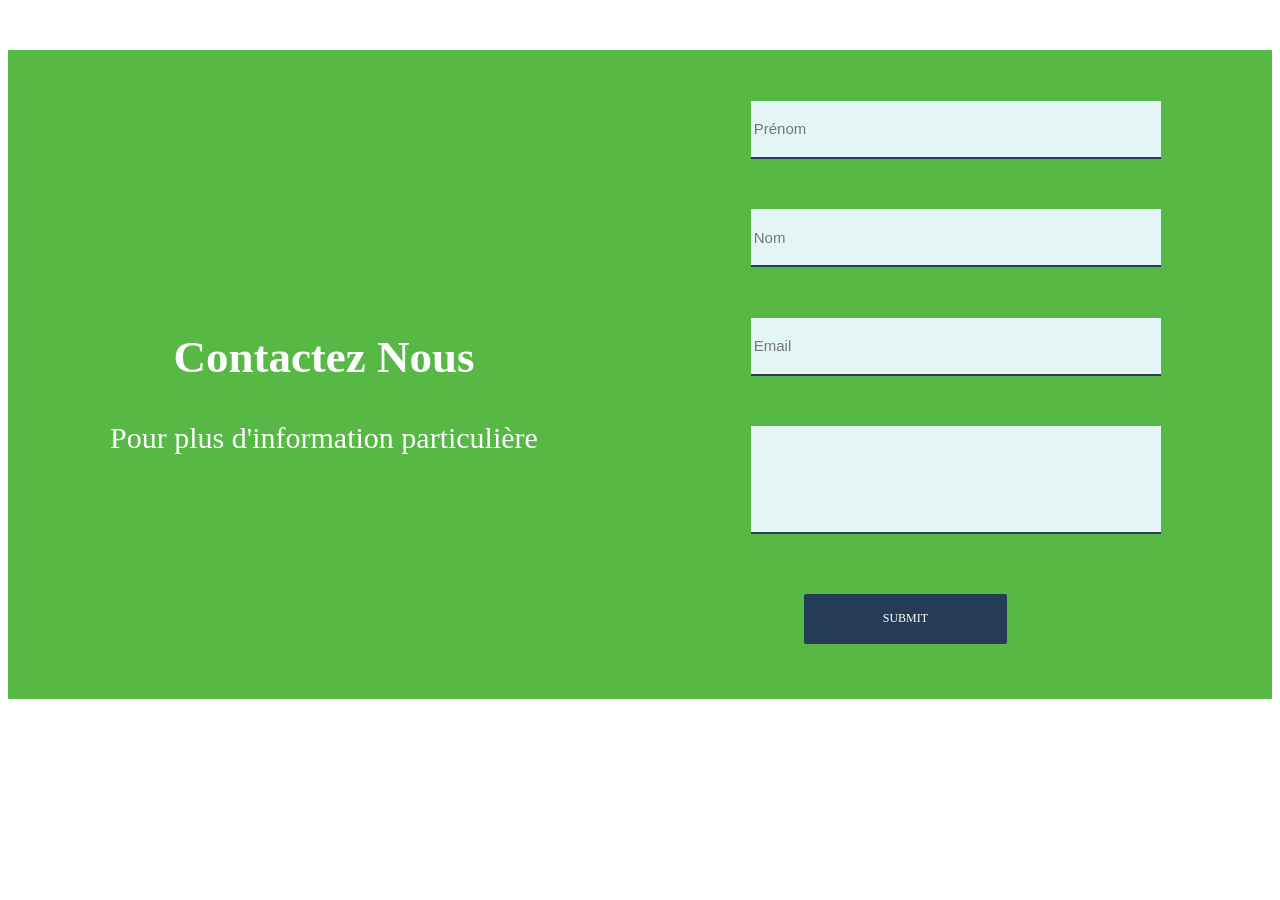
<file: contact.html>
<!DOCTYPE html>
<html lang="fr">

<head>
    <meta charset="UTF-8">
    <meta name="viewport" content="width=device-width, initial-scale=1.0">
    <title>Contact</title>
    <style>
        /* Section contact */
.contact {
  margin: 50px 0;
  display: flex;
  justify-content: center;
  text-align: center;
  align-items: center;
  background-color: #57b846;
}
.info-contact input {
  width: 80%;
  font-family: inherit;
  height: 50px;
  margin: 20px 0px;
  font-size: 16px;
}
.contact > div {
  position: relative;
  left: 0;
  flex: 1;
  padding: 2% 5%;
  text-align: center;
  justify-content: center;
}

.contact input,
textarea {
  padding-left: 5px;
  background-color: #e3f6f5;
  font: normal normal normal 15px/1.4em sans-serif;
  border-width: 0 0 2px 0;
  color: #18293d;
  border-style: solid;
  border-color: rgba(37, 60, 87, 1);
  padding: 3px;
  margin: 5%;
  max-width: 80%;
  flex: 1;
  text-overflow: ellipsis;
  resize: none;
}

textarea {
  min-width: 80%;
  min-height: 100px;
}
 .submit-btn {
    background-color: #79d70f;
    border-radius: 2px;
    color: white;
    font-size: 12px;
    height: 50px;
    width: 40%;
    margin: 30px 10px;
    display: flex;
    justify-content: center;
    align-items: center;
    cursor: pointer;
  }

    </style>

</head>

<body>
    <!-- Contact  -->
    <section id="contact">
        <div class="contact">
            <div class="font_1" style="color: #ffffff; font-size: 30px; ">
                <!-- <img src="res/logo_FZ.png" alt="fit Zone logo" > -->
                <h2> Contactez Nous </h2>
                <span style=" background-color: #57b846;">

                    Pour plus d'information particulière
                </span>
            </div>
            <div class="info-contact">
                <input type="text" value="" placeholder="Prénom">
                <input type="text" value="" placeholder="Nom">
                <input type="text" value="" placeholder="Email">
                <textarea placeholder="Saisissiez votre  votre message">
                    </textarea>
                <div class=" submit-btn" style="margin-left:20%;background-color: #253C57;">
                    SUBMIT
                </div>

            </div>
    </section>
</body>

</html>
</file>
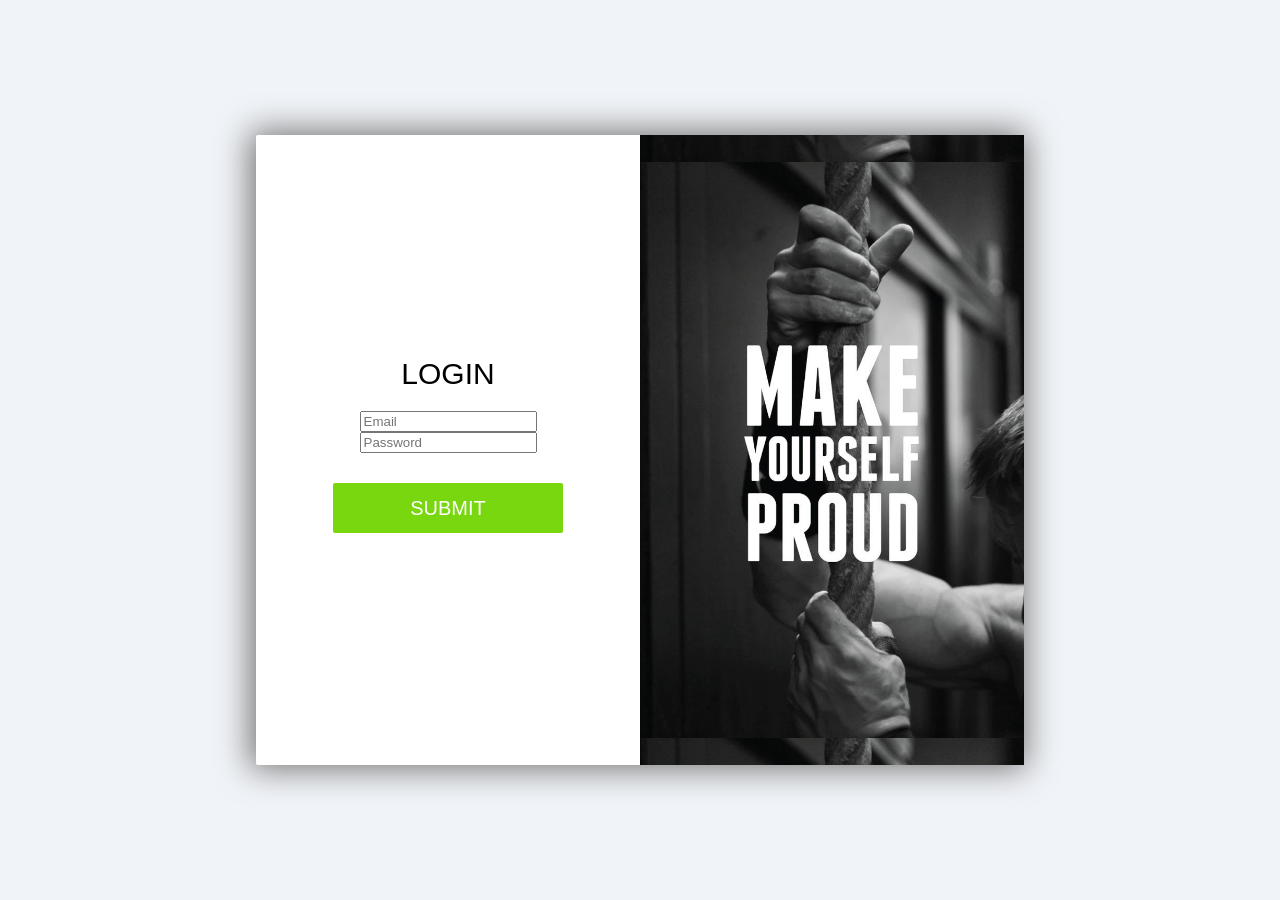
<file: login.html>
<html lang="fr">

<head>
    <meta charset="UTF-8" />
    <meta name="viewport" content="width=device-width, initial-scale=1.0" />
    <title>Log In</title>
    <link rel="stylesheet" href="./css/style.css" />
    <link href="https://fonts.googleapis.com/css2?family=Oswald:wght@400&display=swap" rel="stylesheet" />
</head>

<body>
    <div class="container">
        <div class="content">
            <div class="right">
                <div class="title">LOGIN</div>
                <input class="email" placeholder="Email" />
                <input class="password" placeholder="Password" type="password" />
                <div class="err"></div>
                <div class="submit-btn">
                    SUBMIT
                </div>
            </div>
            <div class="left"></div>
        </div>
        <div class="loged-in">
            Congratulations ! Your are loged in, and you just completed this
            challenge !
        </div>
    </div>
    <script src="js/main.js"></script>
</body>

</html>
</file>
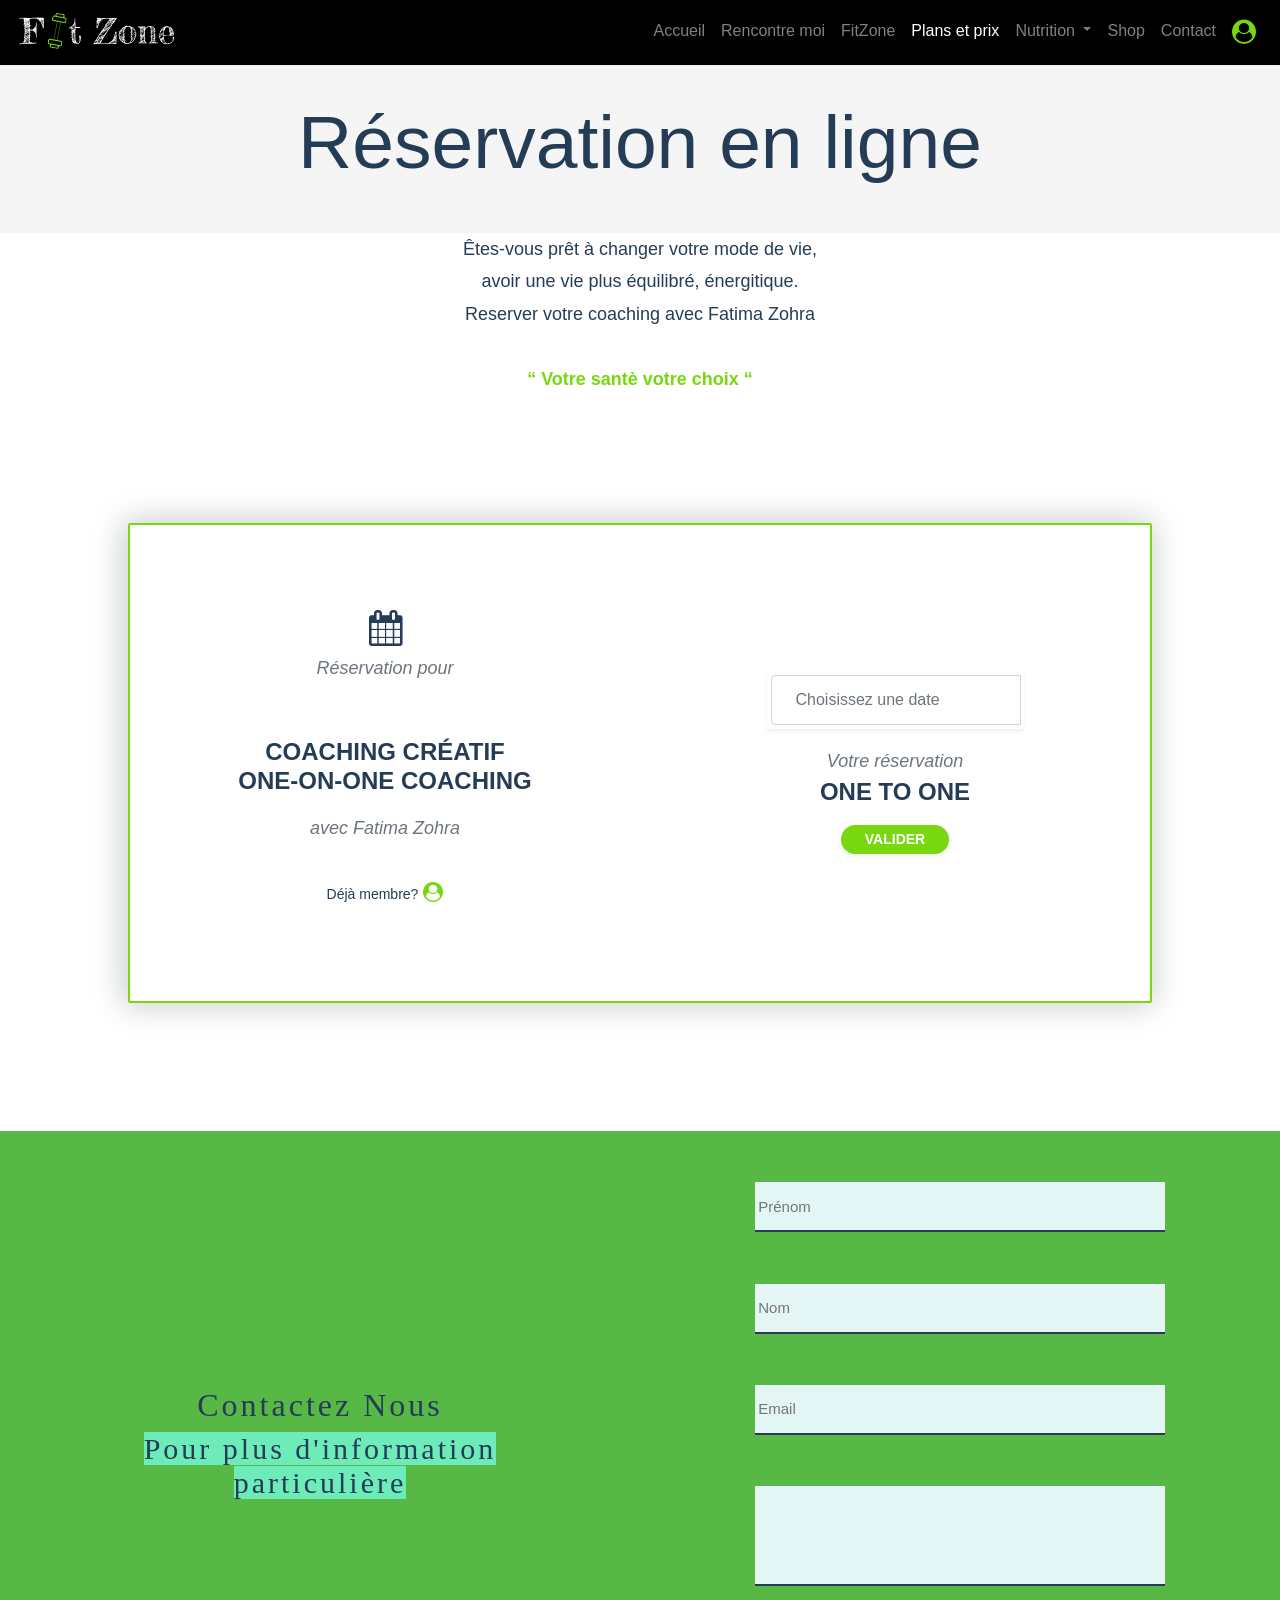
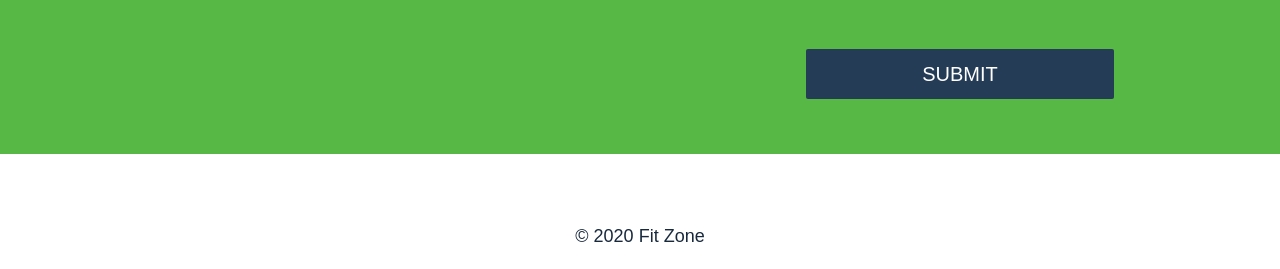
<file: reservations/booking.html>
<!DOCTYPE html>
<html lang="en">

<head>
    <meta charset="utf-8">
    <title> </title>

    <!-- Fonts -->
    <link href="https://fonts.googleapis.com/css2?family=Cinzel+Decorative&display=swap" rel="stylesheet">
    <link href="https://fonts.googleapis.com/css2?family=Roboto:wght@500&display=swap" rel="stylesheet">
    <!-- Link to awesome font -->
    <!-- <link rel="stylesheet" href="css/font-awesome.min.css"> -->
    <link rel="stylesheet" href="https://cdnjs.cloudflare.com/ajax/libs/font-awesome/4.7.0/css/font-awesome.min.css">

    <!-- DatePicker -->

    <link rel="stylesheet" href="../css/bootstrap-datepicker.css">


    <!-- bootstrap CSS File -->
    <link rel="stylesheet" href="../css/bootstrap.min.css">

    <!-- CSS File -->
    <link rel="stylesheet" type="text/css" href="../css/style.css" />

    <!-- CSS style -->
    <style>
        /* .datepicker,
        .table-condensed {
            width: 20%;
        } */
        /* current input value background color */


        .datepicker-dropdown {
            top: 0;
            left: 0;
            padding: 4px;
            background-color: #354347;
            border-radius: 10px;
            /* text-align: center; */
        }

        .datepicker table tr td,
        .datepicker table tr th {
            text-align: center;
            width: 35px;
            height: 30px;
            border-radius: 4px;
            border: none;
            color: #ffffff;
        }

        .datepicker table tr td.day:hover,
        .datepicker table tr td.focused {
            background:  #79d70f;
            cursor: pointer;
        }

        .datepicker table tr td.old,
        .datepicker table tr td.new {
            color: #79d70f;
        }

       
        .datepicker table tr td.today {
            color: #000000;
            background-color: #79d70f;
            border-color:  #79d70f;
        }

        .datepicker table tr td.today:hover {
            color: #ffffff;
            background-color: #79d70f;
            border-color: #79d70f;
        }

        .datepicker table tr td.active:active,
        .datepicker table tr td.active.highlighted:active,
        .datepicker table tr td.active.active,
        .datepicker table tr td.active.highlighted.active,
        .open>.dropdown-toggle.datepicker table tr td.active,
        .open>.dropdown-toggle.datepicker table tr td.active.highlighted {
            color: #ffffff;
            background-color: #419841;
            border-color:  #79d70f;
        }

        .datepicker table tr td.active:active:hover,
        .datepicker table tr td.active.highlighted:active:hover,
        .datepicker table tr td.active.active:hover,
        .datepicker table tr td.active.highlighted.active:hover,
        .open>.dropdown-toggle.datepicker table tr td.active:hover,
        .open>.dropdown-toggle.datepicker table tr td.active.highlighted:hover,
        .datepicker table tr td.active:active:focus,
        .datepicker table tr td.active.highlighted:active:focus,
        .datepicker table tr td.active.active:focus,
        .datepicker table tr td.active.highlighted.active:focus,
        .open>.dropdown-toggle.datepicker table tr td.active:focus,
        .open>.dropdown-toggle.datepicker table tr td.active.highlighted:focus,
        .datepicker table tr td.active:active.focus,
        .datepicker table tr td.active.highlighted:active.focus,
        .datepicker table tr td.active.active.focus,
        .datepicker table tr td.active.highlighted.active.focus,
        .open>.dropdown-toggle.datepicker table tr td.active.focus,
        .open>.dropdown-toggle.datepicker table tr td.active.highlighted.focus {
            color: #ffffff;
            background-color: #79d70f;
            /* border-color: #193c5a; */
        }

        .datepicker table tr td.active:active,
        .datepicker table tr td.active.highlighted:active,
        .datepicker table tr td.active.active,
        .datepicker table tr td.active.highlighted.active,
        .open>.dropdown-toggle.datepicker table tr td.active,
        .open>.dropdown-toggle.datepicker table tr td.active.highlighted {
            color: #ffffff;
            background-color: #79d70f;
            border-color: #285e8e;
        }

        .datepicker table tr td.active:active:hover,
        .datepicker table tr td.active.highlighted:active:hover,
        .datepicker table tr td.active.active:hover,
        .datepicker table tr td.active.highlighted.active:hover,
        .open>.dropdown-toggle.datepicker table tr td.active:hover,
        .open>.dropdown-toggle.datepicker table tr td.active.highlighted:hover,
        .datepicker table tr td.active:active:focus,
        .datepicker table tr td.active.highlighted:active:focus,
        .datepicker table tr td.active.active:focus,
        .datepicker table tr td.active.highlighted.active:focus,
        .open>.dropdown-toggle.datepicker table tr td.active:focus,
        .open>.dropdown-toggle.datepicker table tr td.active.highlighted:focus,
        .datepicker table tr td.active:active.focus,
        .datepicker table tr td.active.highlighted:active.focus,
        .datepicker table tr td.active.active.focus,
        .datepicker table tr td.active.highlighted.active.focus,
        .open>.dropdown-toggle.datepicker table tr td.active.focus,
        .open>.dropdown-toggle.datepicker table tr td.active.highlighted.focus {
            color: #ffffff;
            background-color:  #79d70f;
            border-color: #193c5a;
        }

        .datepicker .datepicker-switch {
            width: 150px;
        }

        .datepicker .datepicker-switch:hover,
        .datepicker .prev:hover,
        .datepicker .next:hover,                                                                                                                                                                                                                                                                                                                                                                                                                                                                                                                                                                                                                                                                                                                                                                                                                                                                                                                                                                                                                                                                                                                                                                                                                                                                                                                                                                                                                                                                                                                                                                                                                                                                                                                                                                                                                                                                                                                                                                                                                                                                                                                                                                                                                                                                                                                                                                                                                                                                                                                                                                                                                                                                                                                                                                                                                                                                                                                                                                                                                    
        .datepicker tfoot tr th:hover {
            background: #f4f4f4;
        }

        .btn {
            background-color: #79d70f;
            border: none;
            border-radius: 0%;
            text-justify: center;
        }

        .btn:hover {                                                                                                                                                                                                                                                                                                                                                                                                                                                                                                                                                                                                                                                                                                                                                                                                                                                                                                                                                                                                                                                                                                                                                                                                                                                                                                                                                                                                                                                                                                                                                                                                                                                                                                                                                                                                                                                                                                                                                                                                                                                                                                                                                                                                                                                                                                                                                                                                                                                                                                                                                                                                                                                                                                                                                                                                                                                                                                                                                                                                                                                                                                                                                                                                                                                                                                                                                                                                                                                                                                                                                                                                                                                                                                                                                                                                                                                                                                                                                                                                                                                                                                                                                                                                                                                                                                                                                                                                                                                                                                                                                                                                                                                                                                                                                                                                                                                                                                                                                                                                                                                                                                                                                                                                                                                                                                                                                                                                                                                                                                                                                                                                                                                                                                                                                                                                                                                                                                                                                                                                                                                                                                                                                                                                                                                                                                                                                                                                                                                                                                                                                                                                                                                                                                                                                                                                                                                                                                                                                                                                                                                                                                                                                                                                                                                                                                                                                                                                                                                                                                                            
            background-color: #79d70f;
            border: none;
            border-radius: 0%;
            text-justify: center;
            justify-content: center;
        }
       
    </style>

</head>

<body>

    <!-- Semantic Tag Header -->
    <header>
      <nav class="navbar fixed-top navbar-expand-lg navbar-dark  static-top" style="background-color: black;">

            <a class="navbar-brand" href="#">
                <img src="../res/logo_FZ.png" alt="logo">
            </a>
            <button class="navbar-toggler" type="button" data-toggle="collapse" data-target="#navbarResponsive"
                aria-controls="navbarResponsive" aria-expanded="false" aria-label="Toggle navigation">
                <span class="navbar-toggler-icon"></span>
            </button>
            <div class="collapse navbar-collapse" id="navbarResponsive">
                <ul class="navbar-nav ml-auto">
                    <li class="nav-item">
                        <a class="nav-link" href="#">Accueil <span class="sr-only">(current)</span></a>
                    </li>
                    <li class="nav-item">
                        <a class="nav-link" href="#rencontre">Rencontre moi</a>
                    </li>
                    <li class="nav-item">
                        <a class="nav-link" href="#fitzone">FitZone</a>
                    </li>
                    <li class="nav-item">
                        <a class="nav-link active" href="#plans">Plans et prix</a>
                    </li>
                    <li class="nav-item dropdown">
                        <a class="nav-link dropdown-toggle" href="#" id="navbarDropdownMenuLink" data-toggle="dropdown"
                            aria-haspopup="true" aria-expanded="false">
                            Nutrition
                        </a>
                        <div class="dropdown-menu" aria-labelledby="navbarDropdownMenuLink">
                            <a class="dropdown-item" href="#">Recette Healthy</a>
                            <a class="dropdown-item" href="#">Calcul de macro</a>
                        </div>
                    </li>
                    <li class="nav-item">
                        <a class="nav-link" href="shop.html">Shop</a>
                    </li>
                    <li class="nav-item">
                        <a class="nav-link" href="#contact">Contact</a>
                    </li>
                    <li class="nav-item">
                        <a class="nav-link" href="#"> <i class="fa fa-user-circle"
                                style="font-size:24px; color:#79d70f;"></i></a>
                    </li>

                </ul>
            </div>
        </nav>
    </header>

    <!-- Semantic Tag Main -->
    <main>
        <section class="section-reserve">
            <div class="reserve">
                <h1>
                    Réservation en ligne
                </h1>

            </div>
            <div>
                <p>Êtes-vous prêt à changer votre mode de vie,<br>
                    avoir une vie plus équilibré, énergitique.<br>
                    Reserver votre coaching avec Fatima Zohra <br>
                    <br>
                    <b style="color:  #79d70f;"> &#147; Votre santè votre choix &#147;</b>
                <p>
            </div>
            <!-- Datepicker  -->
            <div
                style=" height: auto; display: flex; align-items: center; justify-content: center; border: solid 2px #79d70f;   border-radius: 2px;
  box-shadow: -2px 0px 33px 2px #c2cac7;;margin: 10%;">
                <div style="flex: 1; margin: 6%; ">
                    <div class="py-4 text-center"><i class="fa fa-calendar fa-2x"></i>
                        <p class="font-italic text-muted mb-0">
                            Réservation pour </p>
                    </div>
                    <div class="fit-zone">

                        <h4 id="pickedDate" class="font-weight-bold text-uppercase mb-3">
                            Coaching Créatif<br> One-on-one coaching </h4>
                        <p class="font-italic text-muted mb-0"> avec Fatima Zohra </p>

                        <!-- <div>
                            <a href="#" class="btn-lire" style="background-color: #79d70f;">
                                Valider
                            </a>
                        </div> -->
                        <div style="margin-top: 10%; ">
                            <span style="font-size: 14px;">Déjà membre?</span>
                            <a class="link" href="login.html" style=" display: inline-block;">
                                <i class="fa fa-user-circle" style="font-size:20px; color:#79d70f;"></i>
                            </a>
                        </div>
                    </div>

                </div>
                <div style="flex: 1; margin: 6%; ">

                    <div class="row">
                        <div class="mx-auto">


                            <!-- Date Picker Input -->
                            <div class="form-group mx-auto">
                                <div class="datepicker date input-group w-100 shadow-sm">
                                    <input type="text" placeholder="Choisissez une date"
                                        class="form-control py-4 px-4" id="reservationDate">
                                    <div class="input-group-append">
                                        
                                    </div>
                                </div>
                            </div>
                            <!-- End Date Picker Input -->

                            <!-- For Demo Purpose -->
                            <div class="text-center">
                                <p class="font-italic text-muted mb-0"> Votre réservation</p>
                                <h4 id="pickedDate" class="font-weight-bold text-uppercase mb-3">One to One </h4>
                                <a href="#"
                                    class="btn btn-primary btn-sm px-4 rounded-pill text-uppercase font-weight-bold shadow-sm">
                                    Valider</a>
                            </div>
                        </div>

                    </div>
                </div>

            </div>


        </section>
        <!-- Contact  -->
        <section id="contact">
            <div class="contact">
                <div class="font_1" style="color: #253C57; font-size: 30px; ">

                    <h2> Contactez Nous </h2>
                    <span style=" background-color: #6decb9;">

                        Pour plus d'information particulière
                    </span>
                </div>
                <div class="info-contact">
                    <input type="text" value="" placeholder="Prénom">
                    <input type="text" value="" placeholder="Nom">
                    <input type="text" value="" placeholder="Email">
                    <textarea placeholder="Saisissiez votre  votre message">
                    </textarea>
                    <div class=" submit-btn" style="margin-left:20%;background-color: #253C57;">
                        SUBMIT
                    </div>

                </div>
        </section>
    </main>
    <!-- Semantic Tag footer -->
    <footer>

        <span> © 2020 Fit Zone </span>
    </footer>


    <!-- bootstrap CSS/JS File -->
    <script src="../js/jquery-3.3.1.slim.min.js"></script>
    <script src="../js/bootstrap.min.js"></script>
    <script src="../js/popper.min.js"></script>
    <script src="../js/bootstrap.bundle.min.js"></script>
    <!-- JS Date Picker -->
    <script src="../js/bootstrap-datepicker.min.js"></script>

    <script src="book.js"></script>
    <script>
        $(function () {
            $(".input-group.date").datepicker({
                orientation: "auto left",
                forceParse: false,
                autoclose: true,
                todayHighlight: true,
                toggleActive: true,
            });
        });
    </script>
    <!-- DatePicker Script -->
    <script>
        // Pour la langue francaise
        (function ($) {
            $.fn.datepicker.dates["fr"] = {
                days: [
                    "dimanche",
                    "lundi",
                    "mardi",
                    "mercredi",
                    "jeudi",
                    "vendredi",
                    "samedi",
                ],
                daysShort: ["dim.", "lun.", "mar.", "mer.", "jeu.", "ven.", "sam."],
                daysMin: ["d", "l", "ma", "me", "j", "v", "s"],
                months: [
                    "janvier",
                    "février",
                    "mars",
                    "avril",
                    "mai",
                    "juin",
                    "juillet",
                    "août",
                    "septembre",
                    "octobre",
                    "novembre",
                    "décembre",
                ],
                monthsShort: [
                    "janv.",
                    "févr.",
                    "mars",
                    "avril",
                    "mai",
                    "juin",
                    "juil.",
                    "août",
                    "sept.",
                    "oct.",
                    "nov.",
                    "déc.",
                ],
                today: "Aujourd'hui",
                monthsTitle: "Mois",
                clear: "Effacer",
                weekStart: 1,
                format: "dd/mm/yyyy",
            };
        })(jQuery);

        $(".datepicker").datepicker({
            language: "fr",
            autoclose: true,
            todayHighlight: true,
        });
        $("#datepicker").datepicker();
        $("#datepicker").on("changeDate", function () {
            $("#my_hidden_input").val(
                $("#datepicker").datepicker("getFormattedDate"),
            );
        });
    </script>
    <script type="text/javascript">
        $(function () {
            $(".datepicker").datepicker({
                orientation: "auto left",
                forceParse: false,
                autoclose: true,
                todayHighlight: true,
                toggleActive: true,
            });
        });
    </script>
    
</body>

</html>
</file>
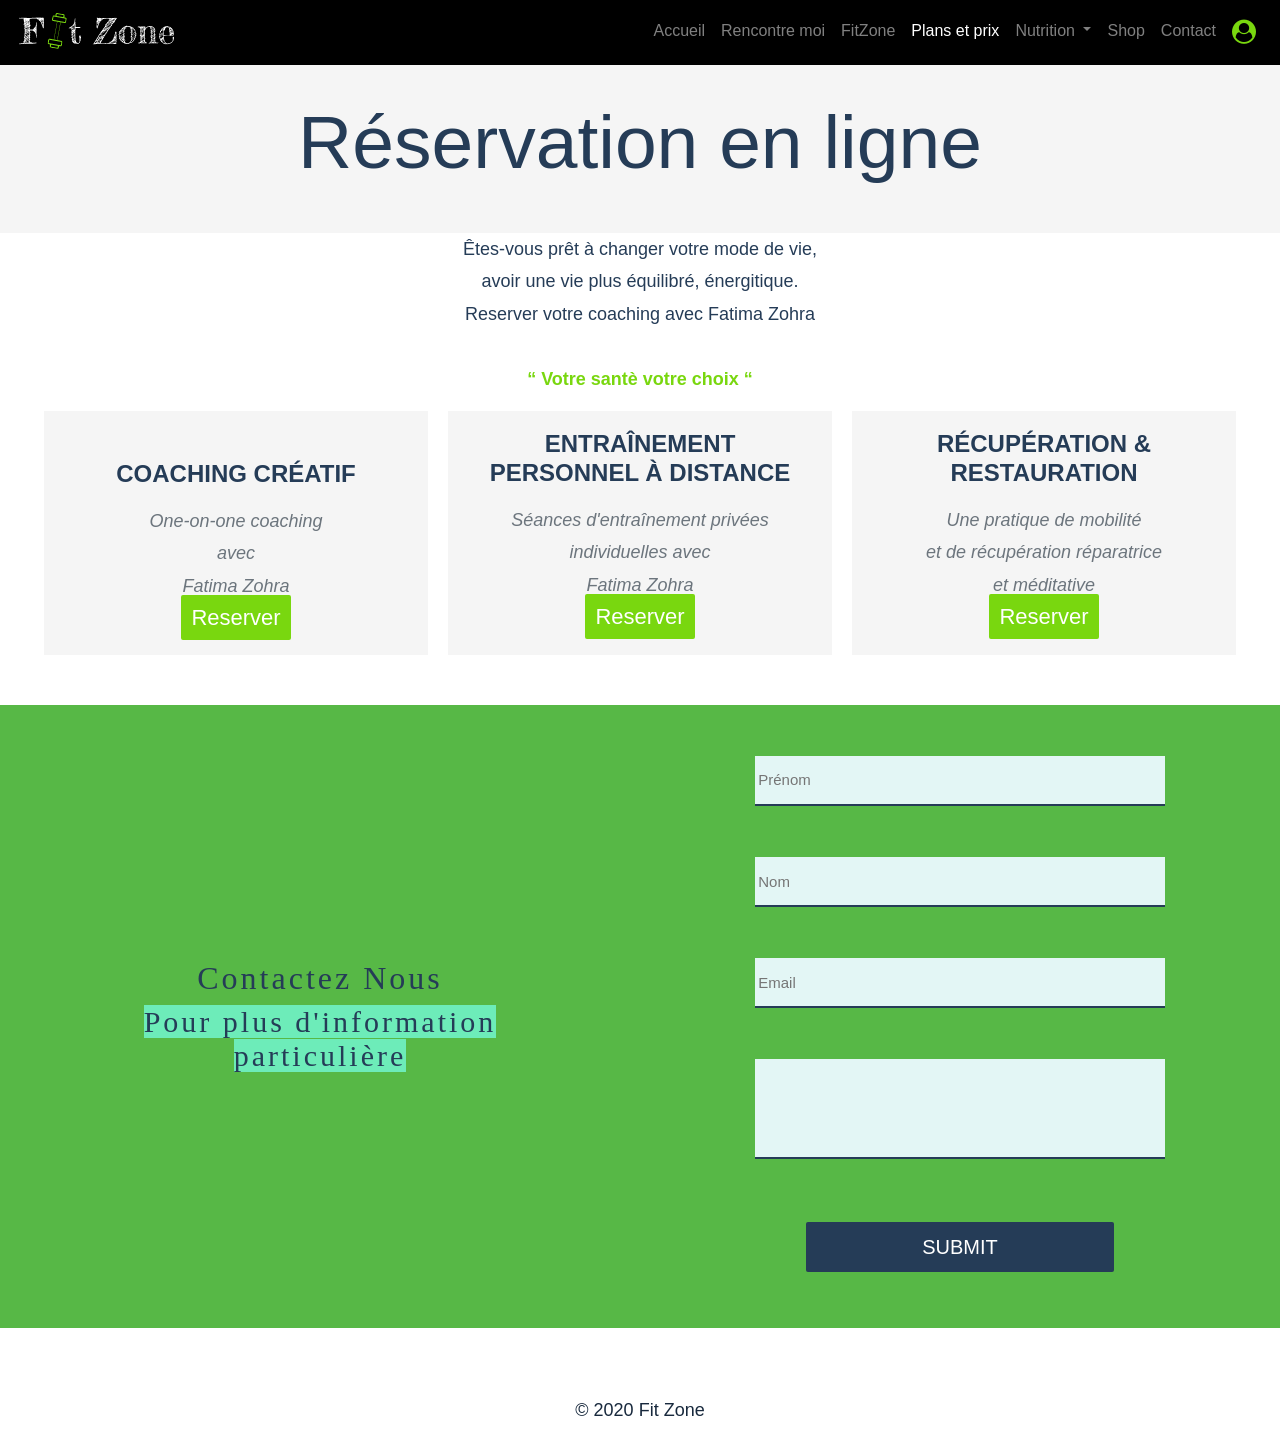
<file: reservations/reservation.html>
<!DOCTYPE html>
<html lang="en">

<head>
    <meta charset="utf-8">
    <title> </title>
    <!-- bootstrap CSS File -->
    <link rel="stylesheet" href="../css/bootstrap.min.css">
    <!-- CSS File -->
    <link rel="stylesheet" type="text/css" href="../css/style.css" />
    <!-- Fonts -->
    <link href="https://fonts.googleapis.com/css2?family=Cinzel+Decorative&display=swap" rel="stylesheet">
    <link href="https://fonts.googleapis.com/css2?family=Roboto:wght@500&display=swap" rel="stylesheet">
    <!-- Link to awesome font -->
    <link rel="stylesheet" href="https://cdnjs.cloudflare.com/ajax/libs/font-awesome/4.7.0/css/font-awesome.min.css">

</head>

<body>

    <!-- Semantic Tag Header -->
    <header>
        <nav class="navbar fixed-top navbar-expand-lg navbar-dark  static-top" style="background-color: black;">

            <a class="navbar-brand" href="#">
                <img src="../res/logo_FZ.png" alt="logo">
            </a>
            <button class="navbar-toggler" type="button" data-toggle="collapse" data-target="#navbarResponsive"
                aria-controls="navbarResponsive" aria-expanded="false" aria-label="Toggle navigation">
                <span class="navbar-toggler-icon"></span>
            </button>
            <div class="collapse navbar-collapse" id="navbarResponsive">
                <ul class="navbar-nav ml-auto">
                    <li class="nav-item">
                        <a class="nav-link" href="#">Accueil <span class="sr-only">(current)</span></a>
                    </li>
                    <li class="nav-item">
                        <a class="nav-link" href="#rencontre">Rencontre moi</a>
                    </li>
                    <li class="nav-item">
                        <a class="nav-link" href="#fitzone">FitZone</a>
                    </li>
                    <li class="nav-item">
                        <a class="nav-link active" href="#plans">Plans et prix</a>
                    </li>
                    <li class="nav-item dropdown">
                        <a class="nav-link dropdown-toggle" href="#" id="navbarDropdownMenuLink" data-toggle="dropdown"
                            aria-haspopup="true" aria-expanded="false">
                            Nutrition
                        </a>
                        <div class="dropdown-menu" aria-labelledby="navbarDropdownMenuLink">
                            <a class="dropdown-item" href="#">Recette Healthy</a>
                            <a class="dropdown-item" href="#">Calcul de macro</a>
                        </div>
                    </li>
                    <li class="nav-item">
                        <a class="nav-link" href="shop.html">Shop</a>
                    </li>
                    <li class="nav-item">
                        <a class="nav-link" href="#contact">Contact</a>
                    </li>
                    <li class="nav-item">
                        <a class="nav-link" href="#"> <i class="fa fa-user-circle"
                                style="font-size:24px; color:#79d70f;"></i></a>
                    </li>

                </ul>
            </div>
        </nav>
    </header>

    <!-- Semantic Tag Main -->
    <main>
        <section class="section-reserve">
            <div class="reserve">
                <h1>
                    Réservation en ligne
                </h1>

            </div>
            <div>
                <p>Êtes-vous prêt à changer votre mode de vie,<br>
                    avoir une vie plus équilibré, énergitique.<br>
                    Reserver votre coaching avec Fatima Zohra <br>
                    <br>
                    <b style="color:  #79d70f;"> &#147; Votre santè votre choix &#147;</b>
                <p>
            </div>
            <div class="offres">
                <div class="fit-zone">

                    <div style="margin-top: 30px;">
                        <h4 id="pickedDate" class="font-weight-bold text-uppercase mb-3">
                            Coaching Créatif </h4>
                    </div>
                    <div>
                        <p class="font-italic text-muted mb-0">
                            One-on-one coaching <br>avec <br>Fatima Zohra <br></p>
                    </div>

                    <div>
                        <a href="booking.html" class="btn-lire" style="background-color: #79d70f;">
                            Reserver
                        </a>
                    </div>
                </div>
                <div class="fit-zone">

                    <div>
                        <h4 id="pickedDate" class="font-weight-bold text-uppercase mb-3">
                            entraînement personnel à distance </h4>
                    </div>
                    <div>
                        <p class="font-italic text-muted mb-0">
                            Séances d'entraînement privées individuelles avec <br>Fatima Zohra</p>
                    </div>
                    <div>
                        <a href="booking.html" class="btn-lire" style="background-color: #79d70f;">
                            Reserver
                        </a>
                    </div>
                </div>
                <div class="fit-zone">

                    <div>
                        <h4 id="pickedDate" class="font-weight-bold text-uppercase mb-3">
                            Récupération & Restauration</h4>
                    </div>
                    <div>
                        <p class="font-italic text-muted mb-0">
                            Une pratique de mobilité <br>et de récupération réparatrice <br>et méditative</p>
                    </div>
                    <div>
                        <a href="booking.html" class="btn-lire" style="background-color: #79d70f;">
                            Reserver
                        </a>
                    </div>
                </div>
            </div>
        </section>
        <!-- Contact  -->
        <section id="contact">
            <div class="contact">
                <div class="font_1" style="color: #253C57; font-size: 30px; ">
                    <!-- <img src="res/logo_FZ.png" alt="fit Zone logo" > -->
                    <h2> Contactez Nous </h2>
                    <span style=" background-color: #6decb9;">

                        Pour plus d'information particulière
                    </span>
                </div>
                <div class="info-contact">
                    <input type="text" value="" placeholder="Prénom">
                    <input type="text" value="" placeholder="Nom">
                    <input type="text" value="" placeholder="Email">
                    <textarea placeholder="Saisissiez votre  votre message">
                    </textarea>
                    <div class=" submit-btn" style="margin-left:20%;background-color: #253C57;">
                        SUBMIT
                    </div>

                </div>
        </section>
    </main>
    <!-- Semantic Tag footer -->
    <footer>

        <span> © 2020 Fit Zone </span>
    </footer>

</body>

</html>
</file>
<file: css/style.css>
body {
  margin: 0;
  padding: 0;
  background-color: rgba(255, 255, 255);
  font-family: "Segoe UI", "Helvetica Neue", Arial, "Noto Sans", sans-serif,
    "Apple Color Emoji", "Segoe UI Emoji", "Segoe UI Symbol", "Noto Color Emoji";
}

main {
  margin-top: 40px;
}

/* change the color of active or hovered links */
.navbar-nav .nav-item.active .nav-link,
.navbar-nav .nav-item:hover .nav-link,
.nav-item .dropdown.active {
  color: #79d70f;
}

/* Log in item style */
.container {
  width: 100%;
  height: 100vh;
  display: flex;
  justify-content: center;
  align-items: center;
  background-color: #f0f3f7;
}

.content {
  width: 60%;
  height: 70%;
  display: flex;
  background-color: white;
  border-radius: 2px;
  box-shadow: -2px 0px 33px 4px rgba(117, 117, 117, 1);
  transition: 0.4s;
}

.right {
  height: 100%;
  flex: 1;
  display: flex;
  justify-content: center;
  align-items: center;
  flex-direction: column;
}

.left {
  height: 100%;
  flex: 1;
  display: flex;
  justify-content: center;
  align-items: center;
  background-image: url("../res/img_login.jpeg");
  background-position: center;
  background-size: contain;
}

.info-contact input {
  width: 80%;
  font-family: inherit;
  height: 50px;
  margin: 20px 0px;
  font-size: 16px;
}

.title {
  font-size: 30px;
  margin: 20px 0px;
}

.submit-btn {
  background-color: #79d70f;
  border-radius: 2px;
  color: white;
  font-size: 20px;
  height: 50px;
  width: 60%;
  margin: 30px 0px;
  display: flex;
  justify-content: center;
  align-items: center;
  cursor: pointer;
}

.err {
  font-size: 12px;
  color: red;
  font-weight: 900;
}

.loged-in {
  width: 60%;
  height: 70%;
  display: none;
  background-color: white;
  justify-content: center;
  text-align: center;
  align-items: center;
  border-radius: 2px;
  box-shadow: -2px 0px 33px 4px rgba(117, 117, 117, 1);
  font-size: 35px;
  transition: 0.4s;
}

/* Section accueil */
.accueil {
  background-color: #000000;
  height: 100vh;
}

.div_accueil {
  width: 50%;
  padding: 170px 50px;
  color: #eeeeee;
  font-family: "Fredericka the Great", cursive;
}

.div_accueil h3 {
  font: normal normal bold 50px/1.4em "Fredericka the Great", cursive;
}

.div_accueil span {
  font-size: 35px;
}

.social i.fa {
  color: #79d70f;
  width: 30px;
  height: 30px;
  border-radius: 60%;
  text-align: center;
  line-height: 20px;
  vertical-align: middle;
  padding: 4px;
  background-color: #000;
}

#animated-bg {
  background: url("../res/Accueil/bg1.jpg") no-repeat center center;
  transition: background 3s;
  max-height: 80vh;
  max-width: 100%;
}

/*Section Rencontre moi */
.container_2 {
  width: 100%;
  margin: 40px 0;
}

.box-3 {
  display: flex;
  justify-content: center;
  align-items: center;
}

.box-3 img {
  object-fit: cover;
  object-position: 0;
  height: 400px;
}

.rencontre {
  display: flex;
  flex-direction: column;
  justify-content: center;
  align-items: center;
  text-align: center;
  height: 400px;
  background: url("../res/bg/bg_Apropos.jpeg") no-repeat center center;
  background-size: cover;
}

/* Section FitZone */
.container_3 {
  width: 100%;
  height: fit-content;
  display: flex;
  align-items: center;
  justify-content: center;
  font-family: "Roboto", sans-serif;
}

.box-4 {
  background-image: url(../res/FitZone/fitZone2.jpg);
  background-repeat: no-repeat;
  background-size: contain;
  height: 400px;
  flex: 0.75;
}

.box-5 {
  padding: 40px;
  background-color: #57b846;
  text-align: center;
  flex: 1.25;
  margin-left: 7%;
}

/* Calcul IMC et services */
.container_4 {
  margin: 0;
  width: 100%;
  background-color: #f4f4f4;
  display: flex;
  flex-direction: row;
  justify-content: center;
  flex-wrap: wrap;
}
/* booking */
.fit-zone {
  display: flex;
  flex-direction: column;
  flex-wrap: wrap;
  text-align: center;
  justify-content: center;
  padding: 30px;
}

.fit-zone div:first-child {
  flex: 3;
}

.fit-zone :nth-child(2) {
  flex: 1;
}

.fit-zone :nth-child(3) {
  flex: 1;
}

.fit-zone img {
  border-bottom: solid 5px #57b846;
  object-fit: contain;
}

/* page de réservation*/
.section-reserve {
  text-align: center;
  font: normal normal normal 18px/1.8em sans-serif;
  color: #253c57;
}

.reserve {
  margin-top: 60px;
  background-color: #f5f5f5;
  text-align: center;
  padding: 30px;
  height: auto;
}

.reserve > h1 {
  font: normal normal normal 75px/1.4em sans-serif;
}

/* Page services */
.offres {
  display: grid;
  grid-template-columns: 30% 30% 30%;
  justify-content: center;
  height: auto;
  gap: 20px;
}

.offres > div {
  display: block;
  position: relative;
  background-color: #f5f5f5;
  padding: 5%;
}

.offres > div > span {
  font: normal normal normal 26px/1.4em sans-serif;
  color: #253c57;
}
/* Afficher les résultat */
.resultat {
  margin: 20px 0;
  display: none;
}

.btn a {
  text-decoration: none;
  color: #ffffff;
}

/* Section contact */
.contact {
  margin: 50px 0;
  display: flex;
  justify-content: center;
  text-align: center;
  align-items: center;
  background-color: #57b846;
}

.contact > div {
  position: relative;
  left: 0;
  flex: 1;
  padding: 2% 5%;
  text-align: center;
  justify-content: center;
}

.contact input,
textarea {
  padding-left: 5px;
  background-color: #e3f6f5;
  font: normal normal normal 15px/1.4em sans-serif;
  border-width: 0 0 2px 0;
  color: #18293d;
  border-style: solid;
  border-color: rgba(37, 60, 87, 1);
  padding: 3px;
  margin: 5%;
  max-width: 80%;
  flex: 1;
  text-overflow: ellipsis;
  resize: none;
}

textarea {
  min-width: 80%;
  min-height: 100px;
}

footer {
  display: block;
  align-items: center;
  text-align: center;
  padding: 20px;
  color: #18293d;
  font: normal normal normal 18px/1.4em sans-serif;
}

.font_1 {
  color: #79d70f;
  font: normal 25px "Fredericka the Great", cursive;
  letter-spacing: 3px;
}

.font_2 {
  color: #79d70f;
  font: normal 16px "Fredericka the Great", cursive;
  letter-spacing: 2px;
}

.font_3 {
  color: #253c57;
  font: normal 12px "Roboto", sans-serif;
  letter-spacing: 3px;
}

.btn-lire {
  border-radius: 2px;
  margin-top: 20px;
  font-size: 22px;
  padding: 10px;
  justify-content: center;
  align-items: center;
  cursor: pointer;
  background-color: black;
  color: #ffffff;
  border: black;
}

.btn-lire:hover {
  text-decoration: none;
  display: flex;
  flex-flow: wrap;
  font-size: 20px;
  color: #68b0ab;
}
.font_4 {
  font-size: 16px;
  color: #ffffff;
  font-family: sans-serif;
}
/* Medium devices (tablets with max width 768px ) */

@media screen and (max-width: 768px) {
  /* Log in item style */
  .container {
    width: 100%;
    height: 100vh;
    display: flex;
    flex-wrap: wrap;
    justify-content: center;
    align-items: center;
    background-color: #f0f3f7;
  }

  .content {
    width: 60%;
    height: 70%;
    display: flex;
    background-color: white;
    border-radius: 2px;
    box-shadow: -2px 0px 33px 4px rgba(117, 117, 117, 1);
    transition: 0.4s;
  }

  .right {
    height: 100%;
    flex: 1;
    display: flex;
    justify-content: center;
    align-items: center;
    flex-direction: column;
  }

  .left {
    height: 100%;
    flex: 1;
    display: flex;
    justify-content: center;
    align-items: center;
    background-image: url("../res/img_login.jpeg");
    background-position: center;
    background-size: contain;
  }
  /* Contact */
  .info-contact input {
    width: 80%;
    font-family: inherit;
    height: 50px;
    margin: 0px;
    font-size: 10px;
  }

  .title {
    font-size: 12px;
    margin: 20px 0px;
  }

  .submit-btn {
    background-color: #79d70f;
    border-radius: 2px;
    color: white;
    font-size: 12px;
    height: 50px;
    width: 40%;
    margin: 30px 10px;
    display: flex;
    justify-content: center;
    align-items: center;
    cursor: pointer;
  }

  .err {
    font-size: 12px;
    color: red;
    font-weight: 900;
  }

  .loged-in {
    width: 60%;
    height: 70%;
    display: none;
    background-color: white;
    justify-content: center;
    text-align: center;
    align-items: center;
    border-radius: 2px;
    box-shadow: -2px 0px 33px 4px rgba(117, 117, 117, 1);
    font-size: 35px;
    transition: 0.4s;
  }

  /* Section accueil */
  .accueil {
    background-color: #000000;
    width: 100%;
  }

  .div_accueil {
    width: 50%;
    padding: 60px 50px;
    color: #eeeeee;
    font-family: "Fredericka the Great", cursive;
  }

  .div_accueil h3 {
    font: normal normal bold 30px/1.4em "Fredericka the Great", cursive;
  }

  .div_accueil span {
    font-size: 15px;
  }

  .social i.fa {
    color: #79d70f;
    width: 30px;
    height: 30px;
    border-radius: 60%;
    text-align: center;
    line-height: 20px;
    vertical-align: middle;
    padding: 4px;
    background-color: #000;
  }

  #animated-bg {
    background: url("../res/Accueil/bg1.jpg") no-repeat center center;
    transition: background 3s;
    max-height: 80vh;
    max-width: 100%;
  }

  /*Section Rencontre moi */
  .container_2 {
    width: 100%;
  }

  .box-3 {
    display: flex;
    flex-wrap: wrap;
    justify-content: center;
    align-items: center;
    margin-top: -40px;
  }

  .box-3 img {
    display: none;
  }

  .rencontre {
    display: flex;
    flex-direction: column;
    justify-content: center;
    align-items: center;
    text-align: center;
    height: 400px;
    background: url("../res/bg/bg_Apropos.jpeg") no-repeat center center;
    background-size: cover;
  }

  /* Section FitZone */
  .container_3 {
    width: 100%;
    height: fit-content;
    display: flex;
    align-items: center;
    justify-content: center;
    flex-wrap: wrap;
    font-family: "Roboto", sans-serif;
  }

  .box-4 {
    display: none;
  }

  .box-5 {
    background-color: #57b846;
    text-align: center;
    width: 100%;
    margin: 0;
  }

  /* Calcul IMC et services */
  .container_4 {
    margin: 0;
    width: 100%;
    background-color: #f4f4f4;
    display: flex;
    flex-direction: row;
    justify-content: center;
    flex-wrap: wrap;
  }
  .img_imc {
    display: none;
  }
  .calcul {
    margin: 20px 0;
  }
  /* page de réservation*/
  .section-reserve {
    text-align: center;
    font: normal normal normal 18px/1.8em sans-serif;
    color: #253c57;
  }

  .reserve {
    margin-top: 60px;
    background-color: #f5f5f5;
    text-align: center;
    padding: 30px;
    height: auto;
  }

  .reserve > h1 {
    font: normal normal normal 40px/1.4em sans-serif;
  }

  /* Page services et reservation */
  .offres {
    display: flex;
    flex-wrap: wrap;
  }

  .offres > div {
    display: block;
    position: relative;
    background-color: #f5f5f5;
    width: 100%;
    padding: 5%;
  }

  .offres > div > span {
    font: normal normal normal 20px/1em sans-serif;
    color: #253c57;
  }
  /* Booking */
  .RservePour {
    height: auto;
    display: flex;
    flex-direction: column;
    flex-wrap: wrap;
    align-items: center;
    justify-content: center;
    border: solid 2px #79d70f;
    border-radius: 2px;
    box-shadow: -2px 0px 33px 2px #c2cac7;
    margin: 2% 4%;
  }

  /* Afficher les résultat */
  .resultat {
    margin: 20px 0;
    display: none;
  }

  .btn a {
    text-decoration: none;
    color: #ffffff;
  }

  /* Section contact */
  .contact h2,
  span {
    font-size: 13px;
  }

  .font_1 {
    color: #79d70f;
    font: normal 15px "Fredericka the Great", cursive;
    letter-spacing: 3px;
  }

  .font_2 {
    color: #79d70f;
    font: normal 15px "Fredericka the Great", cursive;
    letter-spacing: 2px;
  }

  .font_3 {
    color: #253c57;
    font: normal 12px "Roboto", sans-serif;
    letter-spacing: 3px;
  }
  .font_4 {
    font-size: 13px;
  }
  .btn-lire {
    border-radius: 2px;
    margin-top: 20px;
    font-size: 16px;
    padding: 10px;
    justify-content: center;
    align-items: center;
    cursor: pointer;
    background-color: black;
    color: #ffffff;
    border: black;
  }

  .btn-lire:hover {
    text-decoration: none;
    display: flex;
    flex-flow: wrap;
    font-size: 20px;
    color: #68b0ab;
  }
}

@media screen and (max-width: 600px) {
  /* Log in item style */
  .container {
    width: 100%;
    height: 100vh;
    display: flex;
    flex-wrap: wrap;
    justify-content: center;
    align-items: center;
    background-color: #f0f3f7;
  }

  .content {
    width: 60%;
    height: 70%;
    display: flex;
    background-color: white;
    border-radius: 2px;
    box-shadow: -2px 0px 33px 4px rgba(117, 117, 117, 1);
    transition: 0.4s;
  }

  .right {
    height: 100%;
    flex: 1;
    display: flex;
    justify-content: center;
    align-items: center;
    flex-direction: column;
  }

  .left {
    height: 100%;
    flex: 1;
    display: flex;
    justify-content: center;
    align-items: center;
    background-image: url("../res/img_login.jpeg");
    background-position: center;
    background-size: contain;
  }
  /* Contact */
  .info-contact input {
    width: 80%;
    font-family: inherit;
    height: 50px;
    margin: 0px;
    font-size: 10px;
  }

  .title {
    font-size: 12px;
    margin: 20px 0px;
  }

  .submit-btn {
    background-color: #79d70f;
    border-radius: 2px;
    color: white;
    font-size: 12px;
    height: 50px;
    width: 40%;
    margin: 30px 10px;
    display: flex;
    justify-content: center;
    align-items: center;
    cursor: pointer;
  }

  .err {
    font-size: 12px;
    color: red;
    font-weight: 900;
  }

  .loged-in {
    width: 60%;
    height: 70%;
    display: none;
    background-color: white;
    justify-content: center;
    text-align: center;
    align-items: center;
    border-radius: 2px;
    box-shadow: -2px 0px 33px 4px rgba(117, 117, 117, 1);
    font-size: 35px;
    transition: 0.4s;
  }

  /* Section accueil */
  .accueil {
    background-color: #000000;
    width: 100%;
  }

  .div_accueil {
    width: 50%;
    padding: 60px 50px;
    color: #eeeeee;
    font-family: "Fredericka the Great", cursive;
  }

  .div_accueil h3 {
    font: normal normal bold 30px/1.4em "Fredericka the Great", cursive;
  }

  .div_accueil span {
    font-size: 15px;
  }

  .social i.fa {
    color: #79d70f;
    width: 30px;
    height: 30px;
    border-radius: 60%;
    text-align: center;
    line-height: 20px;
    vertical-align: middle;
    padding: 4px;
    background-color: #000;
  }

  #animated-bg {
    background: url("../res/Accueil/bg1.jpg") no-repeat center center;
    transition: background 3s;
    max-height: 80vh;
    max-width: 100%;
  }

  /*Section Rencontre moi */
  .container_2 {
    width: 100%;
    margin: 10px 0;
  }

  .box-3 {
    display: flex;
    flex-wrap: wrap;
    justify-content: center;
    align-items: center;
  }

  .box-3 img {
    display: none;
  }

  .rencontre {
    display: flex;
    flex-direction: column;
    justify-content: center;
    align-items: center;
    text-align: center;
    height: 400px;
    background: url("../res/bg/bg_Apropos.jpeg") no-repeat center center;
    background-size: cover;
  }

  /* Section FitZone */
  .container_3 {
    width: 100%;
    height: fit-content;
    display: flex;
    align-items: center;
    justify-content: center;
    flex-wrap: wrap;
    font-family: "Roboto", sans-serif;
  }

  .box-4 {
    display: none;
  }

  .box-5 {
    background-color: #57b846;
    text-align: center;
  }

  /* Calcul IMC et services */
  .container_4 {
    margin: 20px 0;
    width: 100%;
    background-color: #f4f4f4;
    display: flex;
    flex-direction: row;
    justify-content: center;
    flex-wrap: wrap;
  }
  .img_imc {
    display: none;
  }
  .calcul {
    margin: 20px 0;
  }
  /* page de réservation*/
  .section-reserve {
    text-align: center;
    font: normal normal normal 18px/1.8em sans-serif;
    color: #253c57;
  }

  .reserve {
    margin-top: 60px;
    background-color: #f5f5f5;
    text-align: center;
    padding: 30px;
    height: auto;
  }

  .reserve > h1 {
    font: normal normal normal 40px/1.4em sans-serif;
  }

  /* Page services et reservation */
  .offres {
    display: flex;
    flex-wrap: wrap;
  }

  .offres > div {
    display: block;
    position: relative;
    background-color: #f5f5f5;
    width: 100%;
    padding: 5%;
  }

  .offres > div > span {
    font: normal normal normal 20px/1em sans-serif;
    color: #253c57;
  }
  /* Booking */
  .RservePour {
    height: auto;
    display: flex;
    flex-direction: column;
    flex-wrap: wrap;
    align-items: center;
    justify-content: center;
    border: solid 2px #79d70f;
    border-radius: 2px;
    box-shadow: -2px 0px 33px 2px #c2cac7;
    margin: 2% 4%;
  }

  /* Afficher les résultat */
  .resultat {
    margin: 20px 0;
    display: none;
  }

  .btn a {
    text-decoration: none;
    color: #ffffff;
  }

  /* Section contact */
  .contact h2,
  span {
    font-size: 13px;
  }

  .font_1 {
    color: #79d70f;
    font: normal 15px "Fredericka the Great", cursive;
    letter-spacing: 3px;
  }

  .font_2 {
    color: #79d70f;
    font: normal 15px "Fredericka the Great", cursive;
    letter-spacing: 2px;
  }

  .font_3 {
    color: #253c57;
    font: normal 12px "Roboto", sans-serif;
    letter-spacing: 3px;
  }
  .font_4 {
    font-size: 13px;
  }
  .btn-lire {
    border-radius: 2px;
    margin-top: 20px;
    font-size: 16px;
    padding: 10px;
    justify-content: center;
    align-items: center;
    cursor: pointer;
    background-color: black;
    color: #ffffff;
    border: black;
  }

  .btn-lire:hover {
    text-decoration: none;
    display: flex;
    flex-flow: wrap;
    font-size: 20px;
    color: #68b0ab;
  }
}
</file>
